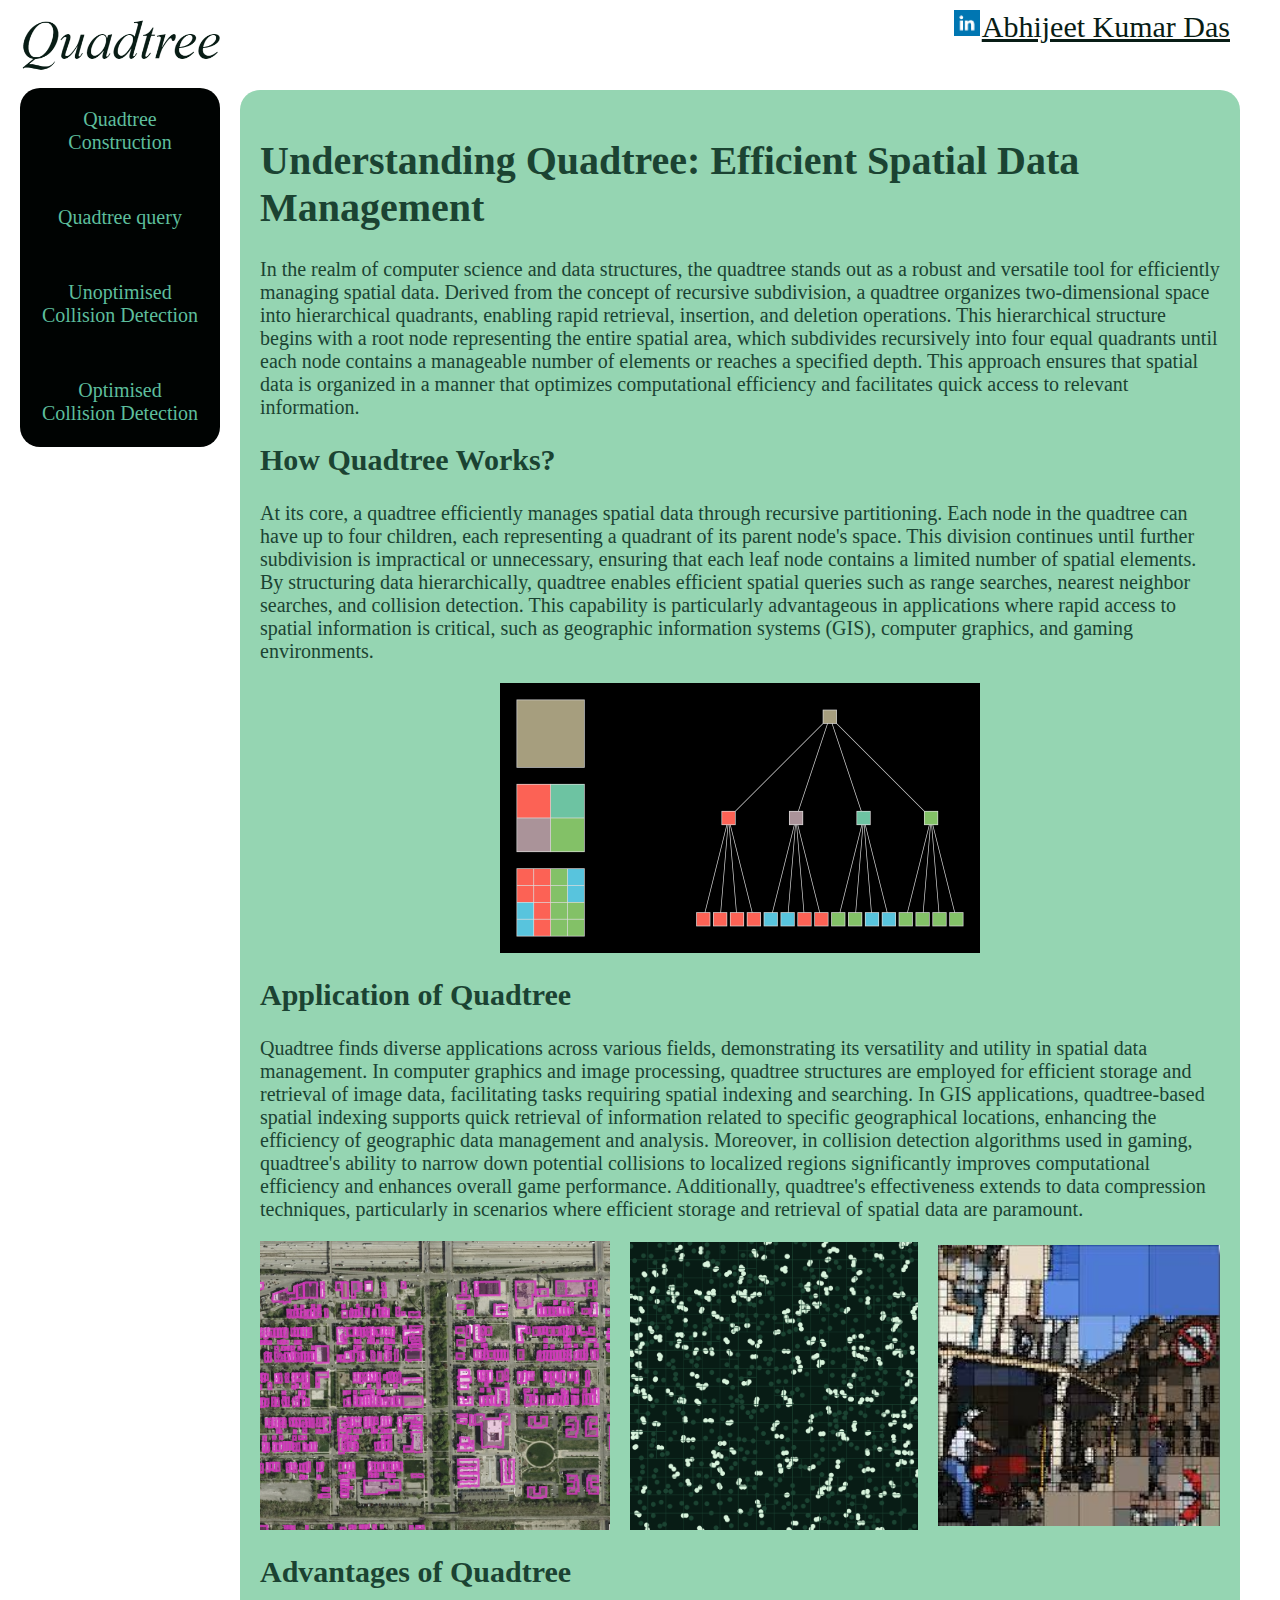
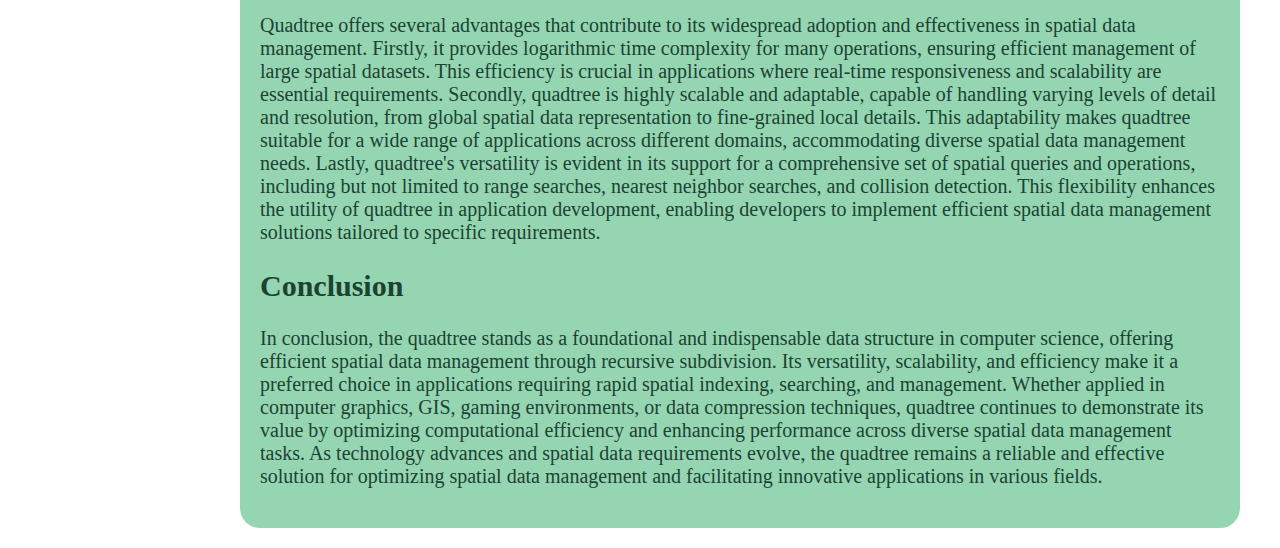
<file: index.html>
<!DOCTYPE html>
<html lang="en">
<head>
    <meta charset="UTF-8">
    <meta name="viewport" content="width=device-width, initial-scale=1.0">
    <title>Quadtree</title>
    <link rel="stylesheet" href="style.css">
</head>
<body>
    <a class="linkedin" href="https://www.linkedin.com/in/abhijeet-kumar-das">Abhijeet Kumar Das</a>
    <a class="limage" href="https://www.linkedin.com/in/abhijeet-kumar-das">
        <img src="./images/linkedin_icon.png" alt="LinkedIn">
    </a>
    <div class="flex-container">
        <header>
            <a href="index.html"><img src="./images/output-onlinetexttools.png" alt=""></a>
            <nav>
                <ul>
                    <li><a href="quadtree.html" class="link">Quadtree <br/> Construction</a></li>
                    <li><a href="query.html" class="link">Quadtree query</a></li>
                    <li><a href="bad.html" class="link">Unoptimised <br/> Collision Detection</a></li>
                    <li><a href="ps.html" class="link">Optimised <br/> Collision Detection</a></li>
                </ul>
            </nav>
        </header>
        <div class="article">
            <h1>Understanding Quadtree: Efficient Spatial Data Management</h1>
            <p>In the realm of computer science and data structures, the quadtree stands out as a robust and versatile tool for efficiently managing spatial data. Derived from the concept of recursive subdivision, a quadtree organizes two-dimensional space into hierarchical quadrants, enabling rapid retrieval, insertion, and deletion operations. This hierarchical structure begins with a root node representing the entire spatial area, which subdivides recursively into four equal quadrants until each node contains a manageable number of elements or reaches a specified depth. This approach ensures that spatial data is organized in a manner that optimizes computational efficiency and facilitates quick access to relevant information.</p>

            <h2>How Quadtree Works?</h2>
            <p>At its core, a quadtree efficiently manages spatial data through recursive partitioning. Each node in the quadtree can have up to four children, each representing a quadrant of its parent node's space. This division continues until further subdivision is impractical or unnecessary, ensuring that each leaf node contains a limited number of spatial elements. By structuring data hierarchically, quadtree enables efficient spatial queries such as range searches, nearest neighbor searches, and collision detection. This capability is particularly advantageous in applications where rapid access to spatial information is critical, such as geographic information systems (GIS), computer graphics, and gaming environments.</p>
            <img src="./images/36767a62-4d3d-4de4-a989-cf0ea113a6b2_1920x1080.png" alt="" class="image1">

            <h2>Application of Quadtree</h2>
            <p>Quadtree finds diverse applications across various fields, demonstrating its versatility and utility in spatial data management. In computer graphics and image processing, quadtree structures are employed for efficient storage and retrieval of image data, facilitating tasks requiring spatial indexing and searching. In GIS applications, quadtree-based spatial indexing supports quick retrieval of information related to specific geographical locations, enhancing the efficiency of geographic data management and analysis. Moreover, in collision detection algorithms used in gaming, quadtree's ability to narrow down potential collisions to localized regions significantly improves computational efficiency and enhances overall game performance. Additionally, quadtree's effectiveness extends to data compression techniques, particularly in scenarios where efficient storage and retrieval of spatial data are paramount.</p>
            <div class="images">
                <img src="./images/chicago.jpg" alt="" class="image2">
                <img src="./images/col_detctn.png" alt="" class="image3">
                <img src="./images/decomposition.jpeg" alt="" class="image4">
            </div>

            <h2>Advantages of Quadtree</h2>
            <p>Quadtree offers several advantages that contribute to its widespread adoption and effectiveness in spatial data management. Firstly, it provides logarithmic time complexity for many operations, ensuring efficient management of large spatial datasets. This efficiency is crucial in applications where real-time responsiveness and scalability are essential requirements. Secondly, quadtree is highly scalable and adaptable, capable of handling varying levels of detail and resolution, from global spatial data representation to fine-grained local details. This adaptability makes quadtree suitable for a wide range of applications across different domains, accommodating diverse spatial data management needs. Lastly, quadtree's versatility is evident in its support for a comprehensive set of spatial queries and operations, including but not limited to range searches, nearest neighbor searches, and collision detection. This flexibility enhances the utility of quadtree in application development, enabling developers to implement efficient spatial data management solutions tailored to specific requirements.</p>

            <h2>Conclusion</h2>
            <p>In conclusion, the quadtree stands as a foundational and indispensable data structure in computer science, offering efficient spatial data management through recursive subdivision. Its versatility, scalability, and efficiency make it a preferred choice in applications requiring rapid spatial indexing, searching, and management. Whether applied in computer graphics, GIS, gaming environments, or data compression techniques, quadtree continues to demonstrate its value by optimizing computational efficiency and enhancing performance across diverse spatial data management tasks. As technology advances and spatial data requirements evolve, the quadtree remains a reliable and effective solution for optimizing spatial data management and facilitating innovative applications in various fields.</p>
        </div>
    </div>
</body>
</html>
</file>
<file: style.css>
body {
    margin: 20px;
    background-color: rgba(59, 65, 55, 0);
}

header nav {
    margin-top: 10px; /* Adjust this value as needed to create space below the header image */
}

header img {
    width: 200px; /* Adjust the width as needed */
    height: auto; /* Keeps the aspect ratio of the image */
}
canvas {
    position: absolute;
    top: 50px; /* Adjust this value to control the distance from the top */
    right: 50px; /* Adjust this value to control the distance from the right */
    margin: 0; /* Remove the margin or set it as needed */
}

nav{
    background-color: rgb(0, 3, 2);
    padding: 20px;
    width: 160px;
    border-radius: 20px;
}

nav ul {
    list-style-type: none; /* Removes the default list bullet */
    padding: 0; /* Removes the default padding */
    margin: 0; /* Removes the default margin */
    text-align: center;
}

nav ul li {
    margin-bottom: 50px;
}

nav li:last-child {
    margin-bottom: 0;
}

nav ul li a{
    text-decoration: none;
    color: rgb(93, 190, 156);
    font-size: 20px;
    /* font-family: Arial, sans-serif; */
}

nav ul li::after {
    content: ''; /* Necessary for the ::after pseudo-element to work */
    display: block; /* Makes the pseudo-element behave like a block element */
    margin: auto; /* Centers the bar horizontally */
    height: 2px; /* Height of the bar */
    width: 0%; /* Width of the bar, adjust as needed */
    background-color: rgb(27, 67, 50); /* Color of the bar */
    margin-top:auto; /* Distance between the bar and the list item */
    transition: 0.5s;
}
nav ul li:hover::after {
    width: 100%; /* Adjust the width of the bar on hover */
}

.flex-container {
    display: flex; /* Use flexbox layout */
    justify-content: space-between; /* Space out children evenly */
    align-items: start; /* Align items at their start */
    margin-top: 20px; /* Top margin for spacing, adjust as needed */
}

/* Style for the navigation */
nav {
    width: 160px; /* Fixed width for the nav, adjust as needed */
    /* Additional styling for the nav */
}

.linkedin{
    position: absolute;
    top: 10px;
    right: 50px;
    text-decoration: "Times New Roman";
    color: rgb(8, 28, 21);
    font-size: 30px;
}

.limage img{
    position: absolute;
    width: 2%;
    height: auto;
    top: 10px;
    right: 300px;
    background-color: rgb(216, 243, 220);
}

/* Middle content styling */
.middle-content {
    margin-left: 20px;
    margin-top: 70px;
    margin-right: 650px;
    flex-grow: 1; /* Allows the middle content to grow and fill available space */
    padding: 10px; /* Padding around the content, adjust as needed */
    color: rgb(27, 67, 50);
    background-color: rgb(149, 213, 178);
    border-radius: 20px;

}

.middle-content h1 {
    margin-top: 0px;
    text-align: center;
}

.middle-content p {
    text-align: center;
    font-size: 20px;
}

.instructions {
    font-size: 18px;
    margin-top: 20px;
    width: 826px;
    padding: 10px;
    color: rgb(216, 243, 220);
    background-color: rgb(27, 67, 50); /* Example background color */
    border-radius: 20px;
}
.instructions p{
    margin-top: 5px;
}

.fps{
    font-size: 18px;
    margin-top: 10px;
    margin-left: 745px;
    width: 81px;
    padding: 10px;
    color: rgb(216, 243, 220);
    background-color: rgb(27, 67, 50); /* Example background color */
    border-radius: 20px;
}

.article{
    font-size: 20px;
    margin-left: 20px;
    margin-top: 70px;
    margin-right: 20px;
    flex-grow: 1; /* Allows the middle content to grow and fill available space */
    padding: 20px; /* Padding around the content, adjust as needed */
    color: rgb(27, 67, 50);
    background-color: rgb(149, 213, 178);
    border-radius: 20px;
}

.image1{
    width: 50%;
    height: auto;
    display: block;
    margin: auto;
}

.images {
    display: flex; /* Enables Flexbox layout */
    justify-content: center; /* Centers the images horizontally */
    align-items: center; /* Aligns the images vertically in the center */
    gap: 20px; /* Optional: Adds space between the images */
}

.image2{
    width: 36.5%;
    height: auto;
}
.image3{
    width: 30%;
    height: auto;
}
.image4{
    width: 30%;
    height: auto;
}

.header-content {
    display: flex; /* Enables flexbox layout */
    align-items: center; /* Vertically centers the items in the container */
    justify-content: start; /* Aligns items to the start of the container */
}
</file>
